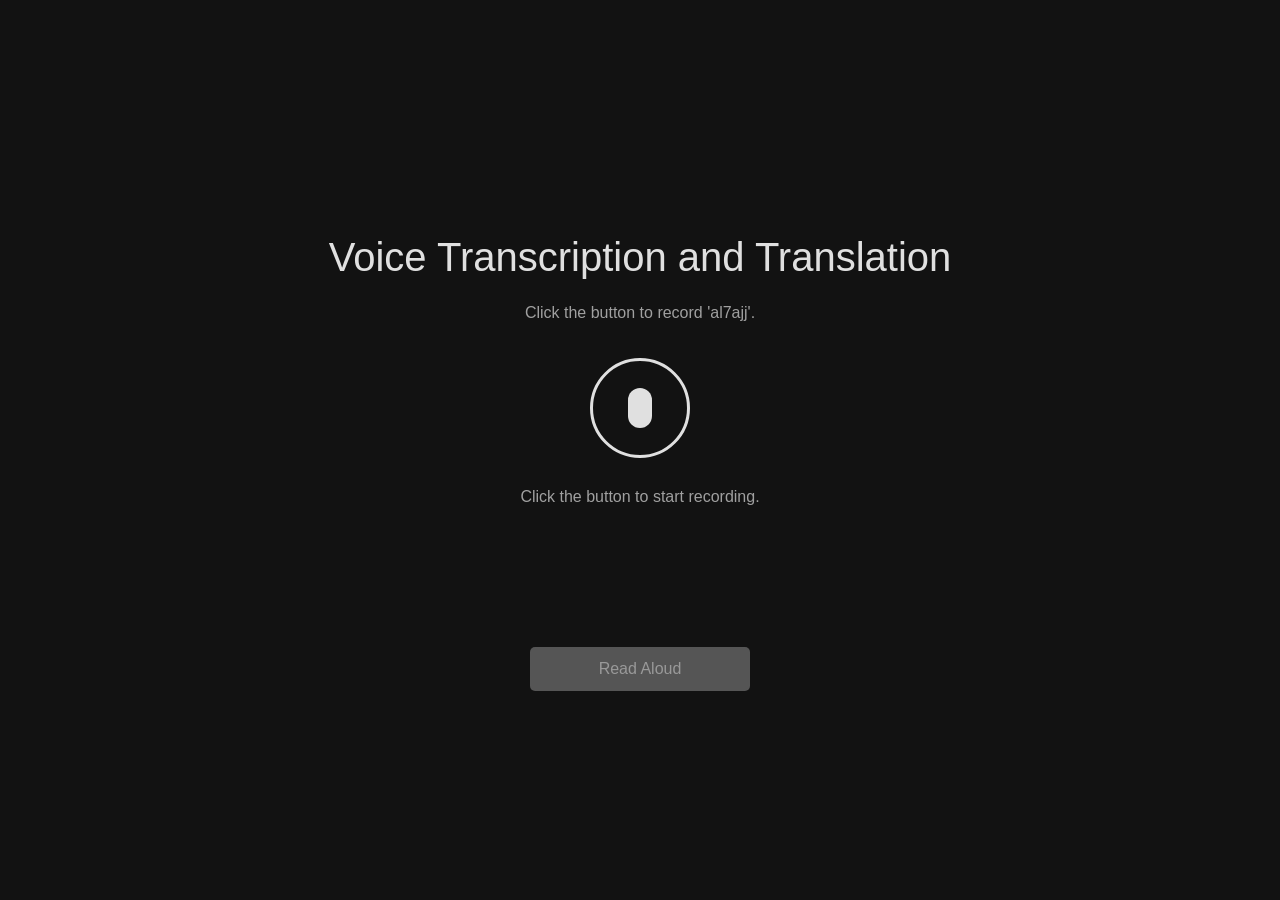
<file: amine.ink/whisper/index.html>
<!DOCTYPE html>
<html lang="en">
<head>
    <meta charset="UTF-8">
    <meta name="viewport" content="width=device-width, initial-scale=1.0">
    <title>Voice to Text and Translation (Gemini 2.5 Pro)</title>
    <link rel="stylesheet" href="style.css">
</head>
<body>
    <h1>Voice Transcription and Translation</h1>
    <p>Click the button to record 'al7ajj'.</p>
    <button id="recordToggleButton" aria-label="Start Recording">
        <div class="icon"></div>
        <div class="spinner"></div>
    </button>
    <div id="status"></div>
    <div id="output"></div>
    <div class="action-buttons-container">
        <div id="ttsContainer">
            <button id="ttsActionButton" disabled>Read Aloud</button>
            <div id="authPromptUI">
                <span>Authentication Required</span>
                <button id="signInButton">Sign In to Continue</button>
            </div>
        </div>
        <button id="copyButton">Copy</button>
    </div>

    <script src="https://js.puter.com/v2/"></script>
    <script src="script.js" defer></script>
</body>
</html>
</file>
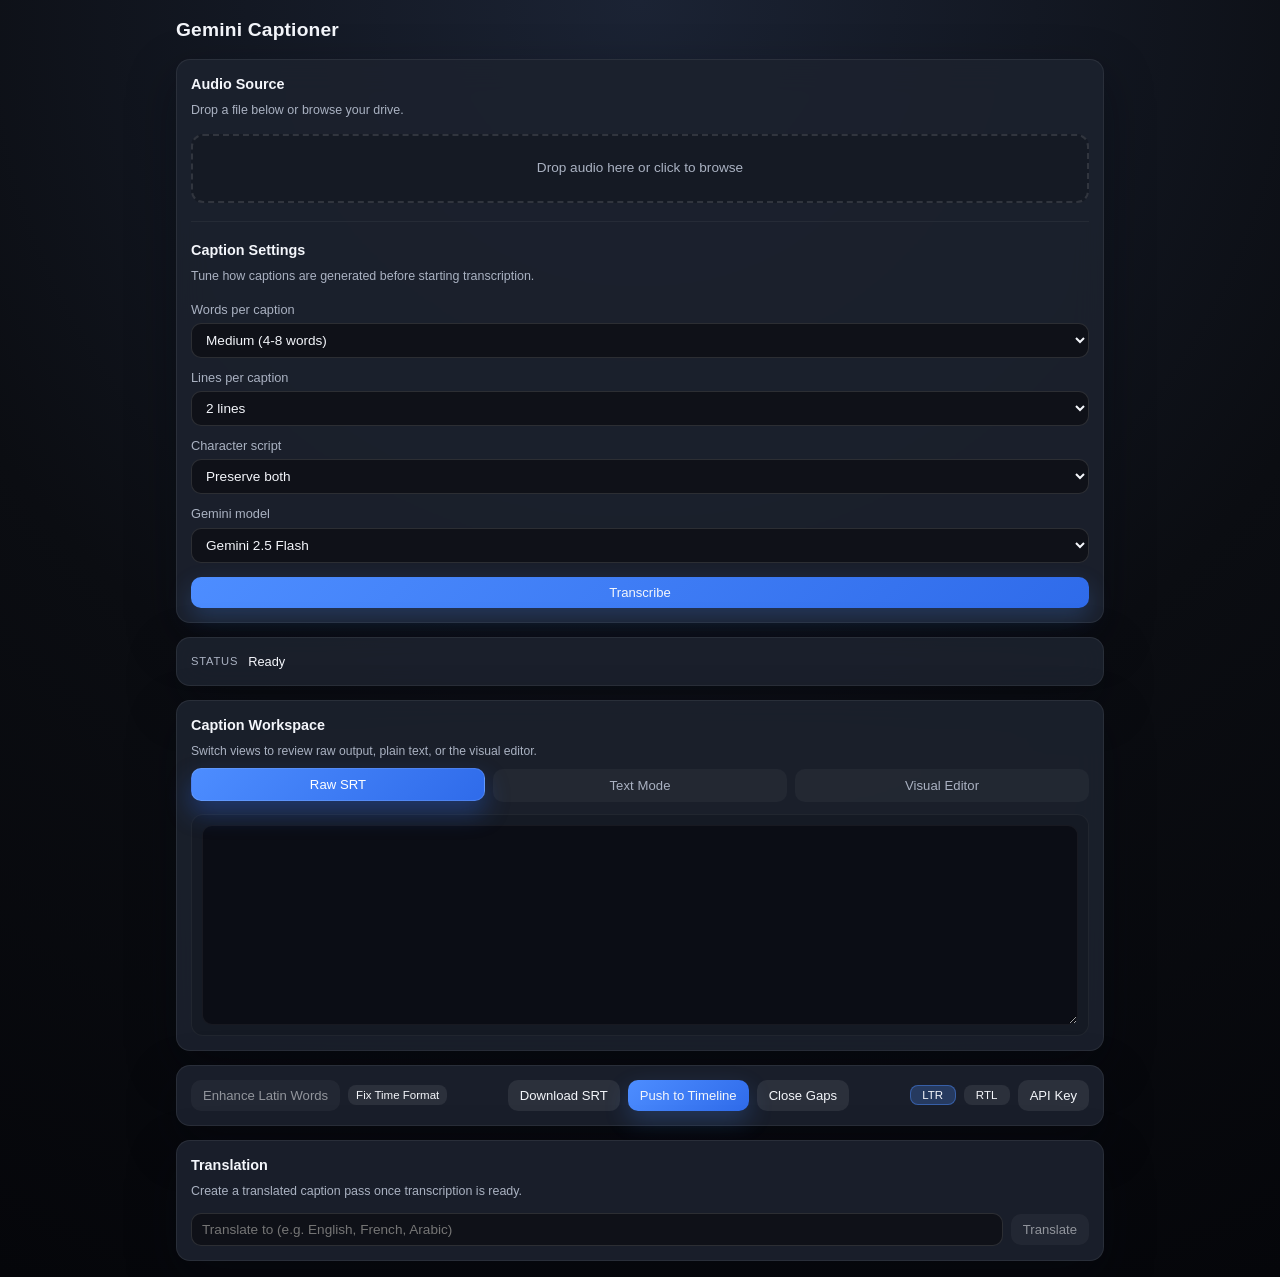
<file: amine.ink/tools/srt-gemini/GeminiCaptioner/index.html>
<!DOCTYPE html>
<html lang="en">
<head>
  <meta charset="UTF-8">
  <title>Gemini Captioner</title>
  <meta http-equiv="Content-Security-Policy"
        content="default-src 'self' https://generativelanguage.googleapis.com; img-src 'self' data:; media-src 'self' blob:; script-src 'self'; style-src 'self' 'unsafe-inline';">
  <link rel="stylesheet" href="./css/styles.css">
</head>
<body>
  <div id="app">
    <header class="panel-header">
      <h1>Gemini Captioner</h1>
      <div class="host-info" id="hostInfo"></div>
    </header>

    <div class="workspace">
      <section class="panel-card panel-card--upload">
        <header class="panel-card__header">
          <h2>Audio Source</h2>
          <p>Drop a file below or browse your drive.</p>
        </header>
        <label class="dropzone" id="dropzone">
          <input type="file" id="audioInput" accept=".mp3,.wav,.m4a,.aac,.flac,.ogg" hidden>
          <span id="dropLabel">Drop audio here or click to browse</span>
        </label>
        <div class="audio-preview hidden" id="audioPreview">
          <audio id="audioPlayer" controls></audio>
          <div class="audio-meta" id="audioMeta"></div>
        </div>

        <div class="panel-divider"></div>

        <header class="panel-card__header">
          <h2>Caption Settings</h2>
          <p>Tune how captions are generated before starting transcription.</p>
        </header>
        <div class="controls-grid">
          <div class="control-group">
            <label for="wordsPerCaption">Words per caption</label>
            <select id="wordsPerCaption">
              <option value="single">Single (1 word)</option>
              <option value="short">Short (2-4 words)</option>
              <option value="medium" selected>Medium (4-8 words)</option>
              <option value="sentence">Sentence (full sentence)</option>
            </select>
          </div>
          <div class="control-group">
            <label for="linesPerCaption">Lines per caption</label>
            <select id="linesPerCaption">
              <option value="1">1 line</option>
              <option value="2" selected>2 lines</option>
              <option value="3">3 lines</option>
            </select>
          </div>
          <div class="control-group">
            <label for="scriptChoice">Character script</label>
            <select id="scriptChoice">
              <option value="latin">Latin</option>
              <option value="arabic">Arabic</option>
              <option value="both" selected>Preserve both</option>
            </select>
          </div>
          <div class="control-group">
            <label for="modelChoice">Gemini model</label>
            <select id="modelChoice">
              <option value="models/gemini-2.5-flash" selected>Gemini 2.5 Flash</option>
              <option value="models/gemini-2.5-pro">Gemini 2.5 Pro</option>
              <option value="models/gemini-2.0-flash">Gemini 2.0 Flash</option>
              <option value="models/gemini-flash-lite-latest">Gemini Flash Lite (latest)</option>
            </select>
          </div>
        </div>
        <button id="transcribeBtn" class="primary" type="button">Transcribe</button>
      </section>

      <div class="panel-card status-card">
        <span class="status-label">Status</span>
        <div class="status-message" id="statusBar"></div>
      </div>

      <section class="panel-card viewer-card">
        <header class="panel-card__header viewer-header">
          <div>
            <h2>Caption Workspace</h2>
            <p>Switch views to review raw output, plain text, or the visual editor.</p>
          </div>
        </header>
        <nav class="view-tabs" role="tablist">
          <button type="button" data-view="srt" class="active">Raw SRT</button>
          <button type="button" data-view="text">Text Mode</button>
          <button type="button" data-view="editor">Visual Editor</button>
        </nav>

        <div class="view-surfaces">
          <div class="view-surface" id="viewSRT">
            <textarea id="srtOutput" spellcheck="false"></textarea>
          </div>

          <div class="view-surface hidden" id="viewText">
            <div class="plain-text" id="plainTextView"></div>
          </div>

          <div class="view-surface hidden" id="viewEditor">
          <div class="table-head">
            <span>#</span><span>Start</span><span>End</span><span>Waveform</span><span>Caption</span><span>Play</span>
          </div>
            <div class="caption-table" id="captionTable"></div>
          </div>
        </div>
      </section>

      <div class="panel-card action-bar">
        <div class="action-group">
          <button id="enhanceBtn" type="button">Enhance Latin Words</button>
          <button id="normalizeSrtBtn" class="tiny" type="button" title="Normalize SRT time format">Fix Time Format</button>
        </div>
        <div class="action-group">
          <button id="downloadBtn" type="button">Download SRT</button>
          <button id="pushPremiereBtn" class="primary" type="button">Push to Timeline</button>
          <button id="closeGapsBtn" type="button" title="Close gaps between captions">Close Gaps</button>
        </div>
        <div class="action-group direction-toggle">
          <button id="ltrBtn" class="tiny" type="button" title="Left-to-right text direction">LTR</button>
          <button id="rtlBtn" class="tiny" type="button" title="Right-to-left text direction">RTL</button>
          <button id="updateApiKeyBtn" type="button" title="Update Gemini API key">API Key</button>
        </div>
      </div>

      <section class="panel-card translator-card">
        <header class="panel-card__header">
          <h2>Translation</h2>
          <p>Create a translated caption pass once transcription is ready.</p>
        </header>
        <div class="translator">
          <input id="translationLanguage" type="text" placeholder="Translate to (e.g. English, French, Arabic)">
          <button id="translateBtn" type="button">Translate</button>
        </div>
      </section>
    </div>
  </div>

  <div id="apiKeyModal" class="modal hidden">
    <div class="modal__card">
      <h3>Gemini API Key</h3>
      <p>Paste your Google Gemini API key below. It is stored locally for this panel only.</p>
      <input id="apiKeyInput" type="password" placeholder="AIza...">
      <div class="modal__actions">
        <button id="apiKeyCancelBtn" type="button">Cancel</button>
        <button id="apiKeySaveBtn" class="primary" type="button">Save</button>
      </div>
    </div>
  </div>

  <script src="./js/main.js"></script>
</body>
</html>
</file>
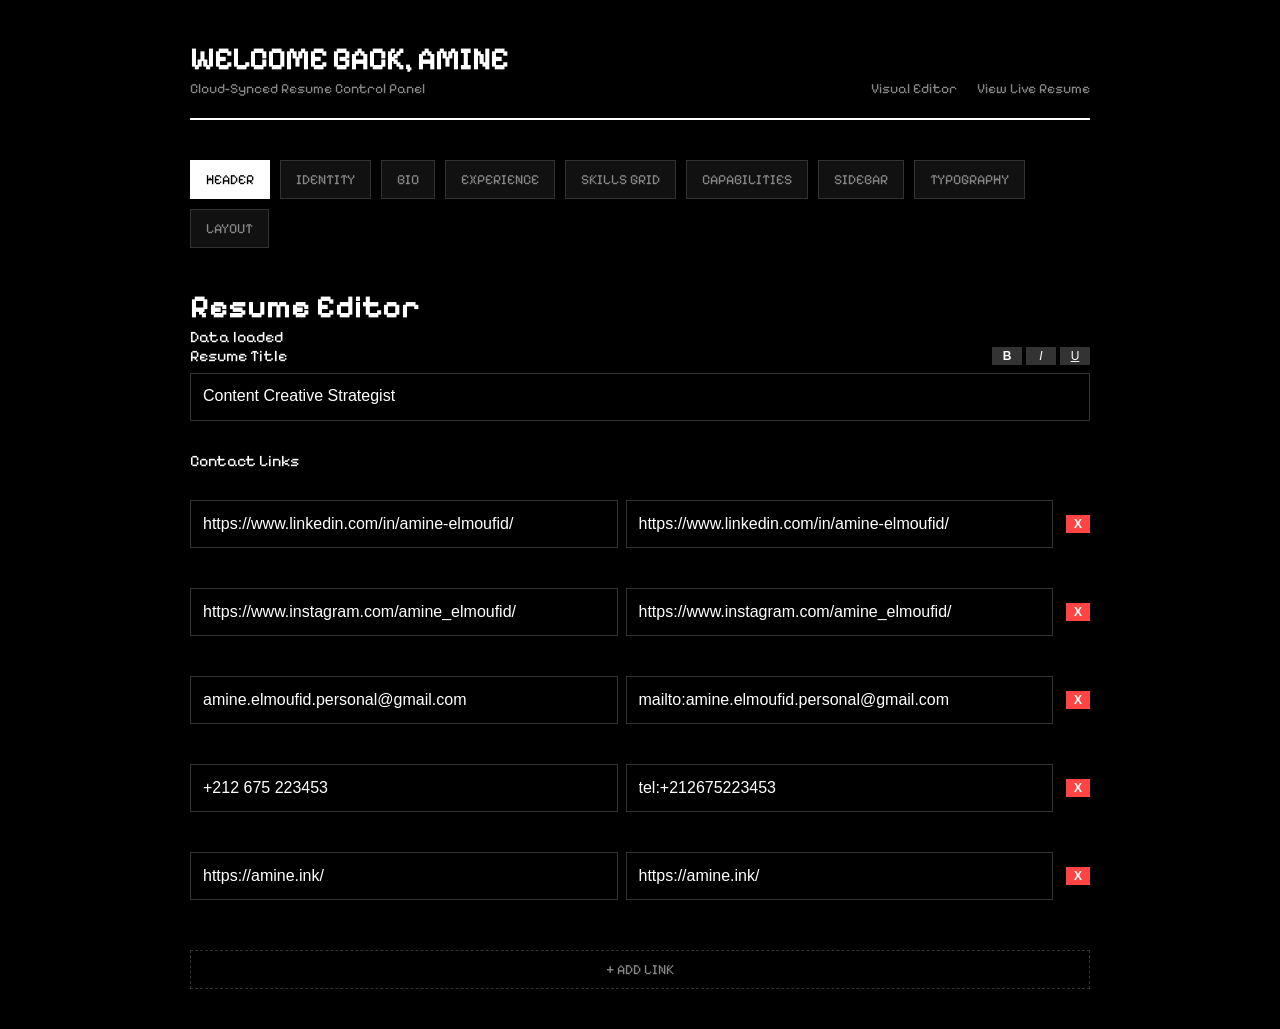
<file: editor/data-editor.html>
<!DOCTYPE html>
<html lang="en">
<head>
    <meta charset="UTF-8">
    <meta name="viewport" content="width=device-width, initial-scale=1.0">
    <title>Amine's Control Panel - Resume Editor</title>
    <link rel="stylesheet" href="data-editor.css">
    <link href="https://fonts.googleapis.com/css2?family=Pixelify+Sans:wght@400;500;600;700&display=swap" rel="stylesheet">
</head>
<body>
    <div class="editor-container">
        <header class="editor-header">
            <div>
                <h1>Welcome back, Amine</h1>
                <span>Cloud-Synced Resume Control Panel</span>
            </div>
            <div class="footer-links">
                <a href="visual-editor.html">Visual Editor</a>
                <a href="../tabs/profile.html" target="_blank">View Live Resume</a>
            </div>
        </header>

        <nav class="nav-dock">
            <button onclick="showSection('header')" class="active">Header</button>
            <button onclick="showSection('personal')">Identity</button>
            <button onclick="showSection('who_i_am')">Bio</button>
            <button onclick="showSection('experience')">Experience</button>
            <button onclick="showSection('skills')">Skills Grid</button>
            <button onclick="showSection('core_skills')">Capabilities</button>
            <button onclick="showSection('sidebar_lists')">Sidebar</button>
            <button onclick="showSection('spacing')">Typography</button>
            <button onclick="showSection('layout')">Layout</button>
        </nav>

        <main class="content-area">
            <header class="content-header">
                <h1 id="current-section-title">Resume Editor</h1>
                <div id="status-message" class="status-indicator">Cloud synced</div>
            </header>
            
            <div id="editor-form" class="editor-form">
                <!-- Form fields will be injected here -->
            </div>

        </main>
    </div>

    <script type="module" src="data-editor.js"></script>
</body>
</html>
</file>
<file: amine.ink/whisper/style.css>
* {
    box-sizing: border-box;
}

html, body {
    height: 100%;
    margin: 0;
}

body {
    font-family: -apple-system, BlinkMacSystemFont, "Segoe UI", Roboto, Helvetica, Arial, sans-serif;
    background-color: #121212;
    color: #e0e0e0;
    display: flex;
    flex-direction: column;
    justify-content: center;
    align-items: center;
    text-align: center;
    padding: 20px;
}

h1 {
    font-weight: 300;
    font-size: 2.5rem;
    margin-bottom: 0.5rem;
}

p {
    color: #a0a0a0;
}

/* --- Main Record Button --- */
#recordToggleButton {
    width: 100px;
    height: 100px;
    border-radius: 50%;
    border: 3px solid #e0e0e0;
    background-color: transparent;
    cursor: pointer;
    position: relative;
    outline: none;
    transition: all 0.2s ease-in-out;
    margin: 20px 0;
}

#recordToggleButton:hover:not(:disabled) {
    border-color: #fff;
    background-color: rgba(255, 255, 255, 0.1);
}

#recordToggleButton:disabled {
    cursor: not-allowed;
    border-color: #555;
}

/* --- Button Icon (Microphone / Stop) --- */
#recordToggleButton .icon {
    width: 100%;
    height: 100%;
    display: flex;
    justify-content: center;
    align-items: center;
    transition: opacity 0.2s ease-in-out;
}

/* Microphone Icon (default state) */
#recordToggleButton .icon::before {
    content: '';
    display: block;
    width: 24px;
    height: 40px;
    background-color: #e0e0e0;
    border-radius: 12px;
    transition: all 0.2s ease-in-out;
}

/* Stop Icon (recording state) */
#recordToggleButton.is-recording .icon::before {
    width: 30px;
    height: 30px;
    border-radius: 4px;
    background-color: #ff4545;
}

/* --- New ::after pseudo-element for performant pulse --- */
#recordToggleButton::after {
    content: '';
    position: absolute;
    z-index: -1; /* Place behind the button's icon */
    top: 0;
    left: 0;
    width: 100%;
    height: 100%;
    border-radius: 50%;
    background-color: #ff4545;
    opacity: 0;
    transform: scale(1);
}

/* Pulsating Animation */
@keyframes pulse {
    0% {
        transform: scale(1);
        opacity: 0.7;
    }
    100% {
        transform: scale(1.4);
        opacity: 0;
    }
}

#recordToggleButton.is-recording {
    border-color: #ff4545;
}

/* Apply the animation to the pseudo-element */
#recordToggleButton.is-recording::after {
    animation: pulse 1.5s infinite;
}

/* --- Spinner (processing state) --- */
#recordToggleButton .spinner {
    position: absolute;
    top: -3px; /* align with border */
    left: -3px; /* align with border */
    width: 100px;
    height: 100px;
    border: 3px solid transparent;
    border-top-color: #4a90e2;
    border-radius: 50%;
    display: none;
    animation: spin 1s linear infinite;
}

@keyframes spin { to { transform: rotate(360deg); } }

#recordToggleButton.is-processing .spinner { display: block; }
#recordToggleButton.is-processing .icon { opacity: 0; }

/* --- Output & Status --- */
#output {
    margin-top: 20px;
    padding: 20px;
    border: 1px solid #333;
    background-color: #1e1e1e;
    white-space: pre-wrap;
    max-width: 800px;
    width: 100%;
    min-height: 100px;
    text-align: left;
    opacity: 0;
    transition: opacity 0.5s ease-in-out;
}

#output.visible { opacity: 1; }

#status { margin-top: 10px; color: #a0a0a0; min-height: 24px; }
.error { color: #ff4545; background-color: rgba(255, 69, 69, 0.1); padding: 10px; border-radius: 5px; }

/* --- Read Aloud Button --- */
.action-buttons-container {
    display: flex;
    gap: 10px;
    align-items: center;
    margin-top: 15px;
    min-height: 44px; /* Prevents layout shift when buttons appear */
}

#ttsContainer {
    position: relative;
    width: 220px;
    height: 44px;
}

#ttsActionButton {
    width: 100%;
    height: 100%;
    padding: 10px 20px;
    background-color: #4a90e2;
    color: #fff;
    border: none;
    border-radius: 5px;
    cursor: pointer;
    font-size: 1rem;
    transition: background-color 0.2s ease, opacity 0.2s ease;
}

#ttsActionButton:hover:not(:disabled) {
    background-color: #357abd;
}

#ttsActionButton:disabled {
    background-color: #555;
    color: #999;
    cursor: not-allowed;
}

#authPromptUI {
    position: absolute;
    top: 0;
    left: 0;
    width: 100%;
    height: 100%;
    background-color: #3a3a3a;
    border: 1px solid #4a90e2;
    border-radius: 5px;
    display: none; /* Hidden by default */
    flex-direction: column;
    justify-content: center;
    align-items: center;
    padding: 5px;
    color: #e0e0e0;
}

#signInButton {
    margin-top: 4px;
    background: #4a90e2;
    color: white;
    border: none;
    border-radius: 3px;
    padding: 4px 8px;
    cursor: pointer;
    font-size: 0.9rem;
}

/* State change class */
#ttsContainer.auth-needed #ttsActionButton {
    display: none;
}

#ttsContainer.auth-needed #authPromptUI {
    display: flex;
}

/* --- Copy Button --- */
#copyButton {
    display: none; /* Hidden by default, controlled by JS */
    height: 44px;
    padding: 10px 20px;
    background-color: #6c757d; /* Neutral grey */
    color: #fff;
    border: none;
    border-radius: 5px;
    cursor: pointer;
    font-size: 1rem;
    transition: all 0.2s ease;
}

#copyButton:hover:not(:disabled) {
    background-color: #5a6268;
}

#copyButton.copied {
    background-color: #28a745; /* Success green */
    color: #fff;
}
</file>
<file: amine.ink/tools/srt-gemini/GeminiCaptioner/css/styles.css>
:root {
  color-scheme: dark;
  font-family: "Segoe UI", "Helvetica Neue", Arial, sans-serif;
  --font-base: 13px;
  --font-small: 12px;
  --font-heading: 1.2rem;
  --font-subheading: 0.9rem;
  --bg: #0f1219;
  --bg-soft: #151a24;
  --panel: rgba(28, 34, 46, 0.9);
  --panel-strong: rgba(35, 43, 58, 0.94);
  --panel-border: rgba(255, 255, 255, 0.07);
  --accent: #4d8dff;
  --accent-strong: #2f6bea;
  --accent-soft: rgba(77, 141, 255, 0.12);
  --text: #f4f6fb;
  --text-muted: #aab2c2;
  --border: rgba(255, 255, 255, 0.05);
  --border-strong: rgba(255, 255, 255, 0.12);
  --shadow: 0 18px 48px rgba(6, 9, 16, 0.38);
  --success: #3fb950;
  --danger: #f85149;
}

*,
*::before,
*::after {
  box-sizing: border-box;
}

body {
  margin: 0;
  min-height: 100vh;
  background: radial-gradient(circle at top, #1b2334 0%, #0b0d12 55%, #05060a 100%);
  color: var(--text);
  font-family: var(--font-family, "Segoe UI", "Helvetica Neue", Arial, sans-serif);
  font-size: var(--font-base);
  line-height: 1.5;
}

#app {
  max-width: 960px;
  margin: 0 auto;
  padding: 16px;
  display: flex;
  flex-direction: column;
  gap: 14px;
  min-height: 100vh;
}

.panel-header {
  display: flex;
  justify-content: space-between;
  align-items: baseline;
  gap: 12px;
}

.panel-header h1 {
  margin: 0;
  font-size: var(--font-heading);
  font-weight: 600;
  letter-spacing: 0.01em;
}

.host-info {
  font-size: var(--font-small);
  color: var(--text-muted);
}

.workspace {
  flex: 1;
  display: flex;
  flex-direction: column;
  gap: 14px;
  min-height: 0;
}

.panel-card {
  background: var(--panel);
  border: 1px solid var(--panel-border);
  border-radius: 14px;
  padding: 14px;
  display: flex;
  flex-direction: column;
  gap: 12px;
  box-shadow: var(--shadow);
  backdrop-filter: blur(16px);
}

.panel-card--upload {
  gap: 14px;
}

.panel-card__header h2 {
  margin: 0;
  font-size: var(--font-subheading);
  font-weight: 600;
}

.panel-card__header p {
  margin: 6px 0 0;
  font-size: 0.78rem;
  color: var(--text-muted);
}

.panel-divider {
  height: 1px;
  background: var(--border-strong);
  opacity: 0.4;
  margin: 4px 0;
}

.dropzone {
  display: flex;
  flex-direction: column;
  align-items: center;
  justify-content: center;
  gap: 8px;
  border: 2px dashed var(--border-strong);
  border-radius: 12px;
  padding: 22px 16px;
  cursor: pointer;
  text-align: center;
  color: var(--text-muted);
  background: var(--bg-soft);
  transition: border-color 0.2s ease, background 0.2s ease, color 0.2s ease;
}

.dropzone:hover,
.dropzone.hover {
  border-color: var(--accent);
  background: var(--accent-soft);
  color: var(--text);
}

.dropzone span {
  font-size: 0.85rem;
}

.audio-preview {
  display: flex;
  flex-direction: column;
  gap: 8px;
  padding: 10px;
  border-radius: 10px;
  background: rgba(0, 0, 0, 0.25);
  border: 1px solid var(--border);
}

.audio-preview audio {
  width: 100%;
  border-radius: 8px;
}

.audio-meta {
  font-size: 0.85rem;
  color: var(--text-muted);
}

.controls-grid {
  display: grid;
  gap: 10px;
}

.control-group {
  display: flex;
  flex-direction: column;
  gap: 4px;
}

.control-group label {
  font-size: 0.8rem;
  color: var(--text-muted);
}

select,
input[type="text"],
textarea {
  width: 100%;
  border-radius: 10px;
  border: 1px solid var(--border-strong);
  background: rgba(15, 17, 24, 0.95);
  color: var(--text);
  font-size: 0.85rem;
  padding: 8px 10px;
  transition: border-color 0.2s ease, box-shadow 0.2s ease;
}

select:focus,
input[type="text"]:focus,
textarea:focus {
  outline: none;
  border-color: var(--accent);
  box-shadow: 0 0 0 2px rgba(77, 141, 255, 0.2);
}

.translator {
  display: flex;
  gap: 8px;
  align-items: center;
}

.translator input {
  flex: 1;
  min-width: 0;
}

.status-card {
  flex-direction: row;
  align-items: center;
  gap: 10px;
}

.status-label {
  font-size: 0.7rem;
  text-transform: uppercase;
  letter-spacing: 0.07em;
  color: var(--text-muted);
}

.status-message {
  flex: 1;
  font-size: 0.8rem;
  color: var(--text);
}

.viewer-card {
  flex: 1;
  min-height: 0;
}

.viewer-header {
  margin-bottom: -4px;
}

.viewer-header p {
  margin-top: 6px;
  font-size: 0.76rem;
  color: var(--text-muted);
}

.view-tabs {
  display: grid;
  grid-template-columns: repeat(auto-fit, minmax(120px, 1fr));
  gap: 8px;
}

.view-tabs button {
  border-radius: 10px;
  padding: 8px 12px;
  border: 1px solid transparent;
  background: rgba(255, 255, 255, 0.04);
  color: var(--text-muted);
  font-size: 0.82rem;
  font-weight: 500;
  letter-spacing: 0.005em;
  transition: background 0.2s ease, color 0.2s ease, border-color 0.2s ease, transform 0.2s ease;
}

.view-tabs button:hover {
  color: var(--text);
  background: rgba(255, 255, 255, 0.08);
}

.view-tabs button.active {
  color: #ffffff;
  background: linear-gradient(135deg, var(--accent), var(--accent-strong));
  border-color: rgba(255, 255, 255, 0.12);
  box-shadow: 0 12px 25px rgba(47, 107, 234, 0.35);
  transform: translateY(-1px);
}

.view-surfaces {
  flex: 1;
  min-height: 0;
  display: flex;
  flex-direction: column;
  gap: 10px;
}

.view-surface {
  flex: 1;
  border-radius: 12px;
  border: 1px solid var(--border);
  background: var(--bg-soft);
  padding: 10px;
  display: flex;
  flex-direction: column;
  min-height: 200px;
}

.hidden {
  display: none !important;
}

textarea#srtOutput {
  flex: 1;
  width: 100%;
  resize: vertical;
  min-height: 200px;
  border-radius: 10px;
  border: 1px solid var(--border);
  background: rgba(11, 13, 20, 0.9);
  color: var(--text);
  font-family: "Consolas", "Courier New", monospace;
  font-size: 0.85rem;
  padding: 10px;
}

.plain-text {
  display: flex;
  flex-direction: column;
  gap: 4px;
  font-size: 0.9rem;
  line-height: 1.45;
}

.caption-line {
  padding: 4px 8px;
  border-radius: 8px;
  transition: background 0.2s ease;
}

.caption-line.active {
  background: rgba(77, 141, 255, 0.15);
}

.caption-line span.word-active {
  color: var(--accent);
  font-weight: 600;
}

.table-head {
  display: grid;
  grid-template-columns: 40px 120px 120px minmax(140px, 1fr) minmax(200px, 1.2fr) 54px;
  gap: 8px;
  align-items: center;
  padding: 6px 4px;
}

.table-head {
  font-size: 0.68rem;
  text-transform: uppercase;
  letter-spacing: 0.04em;
  color: var(--text-muted);
  border-bottom: 1px solid rgba(255, 255, 255, 0.06);
}

.caption-table {
  display: flex;
  flex-direction: column;
  gap: 3px;
  overflow-y: auto;
  max-height: 280px;
  padding-right: 2px;
}

.caption-row {
  display: flex;
  flex-direction: column;
  gap: 10px;
  border-radius: 10px;
  border: 1px solid transparent;
  background: rgba(8, 10, 16, 0.45);
  transition: border-color 0.2s ease, background 0.2s ease;
  padding: 12px 10px;
}

.merge-control {
  display: flex;
  justify-content: center;
  align-items: center;
  margin: 2px 0;
}

.merge-control .merge-button {
  padding: 2px 8px;
  font-size: 0.68rem;
  border-radius: 999px;
  background: rgba(255, 255, 255, 0.05);
  color: var(--text-muted);
}

.merge-control .merge-button:hover {
  background: rgba(255, 255, 255, 0.12);
  color: var(--text);
}

.caption-row.active {
  border-color: rgba(77, 141, 255, 0.3);
  background: rgba(77, 141, 255, 0.12);
}

.caption-row.cutting {
  border-color: rgba(255, 196, 83, 0.6);
  background: rgba(255, 196, 83, 0.1);
}

.caption-row.cutting .split-button {
  background: rgba(255, 196, 83, 0.25);
  color: var(--text);
  box-shadow: 0 0 0 1px rgba(255, 196, 83, 0.4) inset;
}

.caption-row.active .wave-cell {
  border-color: rgba(77, 141, 255, 0.45);
  background: rgba(77, 141, 255, 0.18);
}

.wave-cell.cut-target {
  border-color: rgba(255, 196, 83, 0.65);
  box-shadow: 0 0 0 1px rgba(255, 196, 83, 0.4);
}

.caption-row textarea {
  resize: vertical;
  min-height: 44px;
  border-radius: 8px;
  width: 100%;
}

.caption-row .time-cell {
  display: flex;
  align-items: center;
  gap: 4px;
}

.caption-row .time-cell input {
  flex: 1;
  min-width: 0;
  transition: box-shadow 0.2s ease, border-color 0.2s ease;
}

.caption-row .time-cell button {
  padding: 4px 6px;
  font-size: 0.7rem;
}

.caption-row .time-cell .time-nudge {
  padding: 0;
  width: 18px;
  height: 18px;
  min-width: 18px;
  border-radius: 5px;
  font-size: 0.65rem;
  font-weight: 600;
  line-height: 1;
  display: flex;
  align-items: center;
  justify-content: center;
}

.caption-row .time-cell input.warning {
  border-color: rgba(255, 107, 107, 0.8);
  box-shadow: 0 0 0 1px rgba(255, 107, 107, 0.45);
}

.caption-row.warning {
  border-color: rgba(255, 107, 107, 0.6);
  background: rgba(255, 107, 107, 0.12);
}

.caption-row .row-controls {
  display: flex;
  gap: 6px;
  justify-self: center;
  align-items: center;
}

.caption-row .row-controls button {
  min-width: 0;
}

.caption-row .split-button {
  padding: 4px 10px;
  font-size: 0.7rem;
  border-radius: 8px;
  background: rgba(255, 255, 255, 0.06);
  color: var(--text);
}

.caption-row .split-button:hover {
  background: rgba(255, 255, 255, 0.14);
}

.caption-row .play-button {
  padding: 4px 10px;
}

.wave-cell {
  position: relative;
  min-height: 44px;
  border-radius: 8px;
  border: 1px solid rgba(255, 255, 255, 0.08);
  background: rgba(255, 255, 255, 0.04);
  display: flex;
  align-items: center;
  justify-content: center;
  overflow: hidden;
  cursor: default;
}

.wave-cell.interactive {
  cursor: pointer;
}

.wave-cell.interactive canvas {
  cursor: inherit;
}

.wave-cell canvas {
  display: block;
  width: 100%;
  height: 100%;
}

.wave-playhead {
  position: absolute;
  top: 0;
  bottom: 0;
  width: 2px;
  pointer-events: none;
  background: rgba(77, 141, 255, 0.88);
  transform: translateX(-50%);
  opacity: 0;
  transition: opacity 0.1s ease;
}

.wave-playhead.active {
  opacity: 0.95;
}

.wave-cut-preview {
  position: absolute;
  top: 0;
  bottom: 0;
  width: 2px;
  pointer-events: none;
  background: rgba(255, 196, 83, 0.9);
  transform: translateX(-50%);
  opacity: 0;
  transition: opacity 0.1s ease;
}

.wave-cut-preview.active {
  opacity: 0.85;
}

.wave-placeholder {
  font-size: 0.7rem;
  color: var(--text-muted);
  text-align: center;
  padding: 0 8px;
}

.action-bar {
  flex-direction: row;
  align-items: center;
  justify-content: space-between;
  flex-wrap: wrap;
  gap: 10px;
}

.action-group {
  display: flex;
  flex-wrap: wrap;
  align-items: center;
  gap: 8px;
}

.direction-toggle button {
  min-width: 46px;
}

.direction-toggle button.active {
  background: rgba(77, 141, 255, 0.25);
  color: var(--text);
  box-shadow: 0 0 0 1px rgba(77, 141, 255, 0.45) inset;
}

.modal {
  position: fixed;
  inset: 0;
  background: rgba(5, 7, 12, 0.78);
  display: flex;
  align-items: center;
  justify-content: center;
  padding: 18px;
  z-index: 1000;
}

.modal__card {
  width: min(360px, 100%);
  background: rgba(20, 24, 35, 0.95);
  border: 1px solid rgba(255, 255, 255, 0.08);
  border-radius: 14px;
  box-shadow: 0 18px 48px rgba(6, 9, 16, 0.55);
  padding: 20px;
  display: flex;
  flex-direction: column;
  gap: 12px;
}

.modal__card h3 {
  margin: 0;
  font-size: 1rem;
  font-weight: 600;
}

.modal__card p {
  margin: 0;
  font-size: 0.78rem;
  color: var(--text-muted);
}

.modal__card input {
  padding: 10px 12px;
  border-radius: 8px;
  border: 1px solid var(--border-strong);
  background: rgba(12, 15, 22, 0.95);
  color: var(--text);
  font-size: 0.82rem;
}

.modal__actions {
  display: flex;
  justify-content: flex-end;
  gap: 8px;
}

button {
  border: none;
  border-radius: 10px;
  padding: 8px 12px;
  background: rgba(255, 255, 255, 0.08);
  color: var(--text);
  font-size: 0.82rem;
  font-weight: 500;
  cursor: pointer;
  transition: background 0.2s ease, transform 0.2s ease, box-shadow 0.2s ease;
}

button:hover:not(:disabled) {
  background: rgba(255, 255, 255, 0.12);
  transform: translateY(-1px);
}

button:disabled {
  opacity: 0.55;
  cursor: default;
}

button.primary {
  background: linear-gradient(135deg, var(--accent), var(--accent-strong));
  box-shadow: 0 10px 24px rgba(77, 141, 255, 0.24);
}

button.primary:hover:not(:disabled) {
  background: linear-gradient(135deg, var(--accent-strong), var(--accent));
}

button.tiny {
  padding: 4px 8px;
  font-size: 0.72rem;
  border-radius: 8px;
}

@media (max-width: 1180px) {
  #app {
    padding: 14px;
  }
}

@media (max-width: 720px) {
  #app {
    padding: 16px;
  }

  .panel-card {
    padding: 16px;
  }

  .view-tabs {
    grid-template-columns: repeat(auto-fit, minmax(120px, 1fr));
  }

  .table-head {
    display: none;
  }

  .caption-table {
    gap: 12px;
  }

  .caption-row {
    padding: 12px 10px;
  }

  .caption-row .wave-cell,
  .caption-row textarea,
  .caption-row .row-controls {
    width: 100%;
  }

  .caption-row .row-controls {
    gap: 4px;
  }

  .caption-row .row-controls button {
    flex: 1;
  }
}

@media (max-width: 520px) {
  .translator {
    flex-direction: column;
    align-items: stretch;
  }

  .action-bar {
    flex-direction: column;
    align-items: stretch;
  }

  .action-group {
    width: 100%;
    justify-content: stretch;
  }

  .action-group button {
    flex: 1;
  }
}
</file>
<file: editor/data-editor.css>
:root {
    --bg-dark: #000;
    --bg-panel: #111;
    --accent: #fff;
    --text-primary: #fff;
    --text-secondary: #888;
    --border: #333;
    --success: #00ff00;
}

* {
    box-sizing: border-box;
    margin: 0;
    padding: 0;
}

body {
    background-color: var(--bg-dark);
    color: var(--text-primary);
    font-family: 'Pixelify Sans', monospace;
    display: flex;
    justify-content: center;
    padding: 40px 20px;
    line-height: 1.2;
    -webkit-font-smoothing: antialiased;
    font-smooth: never;
}

.editor-container {
    width: 100%;
    max-width: 900px;
    display: flex;
    flex-direction: column;
    gap: 40px;
}

/* Header / Greeting */
.editor-header {
    border-bottom: 2px solid var(--accent);
    padding-bottom: 20px;
    display: flex;
    justify-content: space-between;
    align-items: flex-end;
}

.editor-header h1 {
    font-size: 32px;
    letter-spacing: -1px;
    text-transform: uppercase;
}

.editor-header span {
    font-size: 14px;
    color: var(--text-secondary);
}

/* Nav Dock */
.nav-dock {
    display: flex;
    flex-wrap: wrap;
    gap: 10px;
}

.nav-dock button {
    background: var(--bg-panel);
    border: 1px solid var(--border);
    color: var(--text-secondary);
    padding: 10px 15px;
    font-family: inherit;
    font-size: 14px;
    cursor: pointer;
    text-transform: uppercase;
}

.nav-dock button:hover {
    border-color: var(--accent);
    color: var(--text-primary);
}

.nav-dock button.active {
    background: var(--accent);
    color: var(--bg-dark);
    border-color: var(--accent);
}

/* Main Form Area */
.editor-main {
    background: var(--bg-panel);
    border: 1px solid var(--border);
    padding: 40px;
    position: relative;
    min-height: 400px;
}

.section-title {
    font-size: 24px;
    margin-bottom: 30px;
    border-left: 4px solid var(--accent);
    padding-left: 15px;
}

/* Form Elements */
.editor-form {
    display: flex;
    flex-direction: column;
    gap: 30px;
}

.form-group {
    display: flex;
    flex-direction: column;
    gap: 8px;
    position: relative;
}

input, textarea, [contenteditable] {
    background: transparent;
    border: 1px solid var(--border);
    padding: 12px;
    color: var(--text-primary);
    font-family: 'Segoe UI', Roboto, Helvetica, Arial, sans-serif;
    font-size: 16px;
    outline: none;
    min-height: 48px;
}

input:focus, textarea:focus, [contenteditable]:focus {
    border-color: var(--accent);
    background: #080808;
}

/* Range Sliders */
input[type="range"] {
    -webkit-appearance: none;
    appearance: none;
    background: var(--border);
    height: 4px;
    border: none;
    padding: 0;
    margin: 15px 0;
}

input[type="range"]::-webkit-slider-thumb {
    -webkit-appearance: none;
    appearance: none;
    width: 20px;
    height: 20px;
    background: var(--accent);
    cursor: pointer;
    border-radius: 0;
}

input[type="range"]::-moz-range-thumb {
    width: 20px;
    height: 20px;
    background: var(--accent);
    cursor: pointer;
    border-radius: 0;
    border: none;
}

.form-toolbar {
    display: flex;
    gap: 4px;
    margin-bottom: -2px;
}

.format-btn {
    background: var(--border);
    border: none;
    color: var(--text-primary);
    padding: 2px 10px;
    font-family: 'Segoe UI', sans-serif;
    font-size: 12px;
    cursor: pointer;
    min-width: 30px;
}

.format-btn:hover {
    background: var(--accent);
    color: var(--bg-dark);
}

.format-btn.btn-b { font-weight: 900; }
.format-btn.btn-i { font-style: italic; }
.format-btn.btn-u { text-decoration: underline; }

[contenteditable] {
    min-height: 100px;
    white-space: pre-wrap;
}

/* Visual Layout Layout */
.visual-layout {
    display: flex;
    flex-direction: column;
    gap: 30px;
    background: #080808;
    padding: 40px;
    border: 1px solid var(--border);
    user-select: none;
}

.layout-preview-container {
    width: 100%;
    height: 600px;
    background: #1a1a1a;
    position: relative;
    border: 1px solid #333;
    overflow: hidden;
}

.preview-main-content {
    position: absolute;
    top: 0;
    left: 0;
    height: 100%;
    width: 100%;
    pointer-events: none; /* Let clicks pass to children */
}

.left-main-group {
    display: flex;
    flex-direction: column;
    flex: 1;
    height: 100%;
}

.preview-header-area {
    width: 100%;
    background: #111;
    border-bottom: 1px solid #333;
    padding: 20px;
    display: flex;
    justify-content: space-between;
    align-items: flex-start;
    position: relative;
}

.preview-title-box {
    background: #222;
    border: 1px dashed #444;
    height: 40px;
    display: flex;
    align-items: center;
    padding: 0 10px;
    font-size: 10px;
    color: #888;
    position: relative;
}

.title-handle {
    position: absolute;
    right: -6px;
    top: 0;
    bottom: 0;
    width: 20px;
    background: transparent;
    cursor: col-resize;
    z-index: 15;
    margin-left: -10px;
    transition: background 0.2s;
}

.title-handle:hover {
    background: rgba(var(--accent-rgb), 0.1);
}

.title-handle::after {
    content: '';
    position: absolute;
    left: 50%;
    top: 20%;
    bottom: 20%;
    width: 2px;
    background: #555;
    transform: translateX(-50%);
}

.title-handle:hover::after,
.title-handle.active::after {
    background: #4facfe; /* Column Blue */
}

/* Base divider styling */
.layout-divider {
    background: transparent;
    position: relative;
    z-index: 10;
    transition: background 0.2s;
}

/* Color Coding and Labels */
.layout-divider[data-handle*="Width"]::after,
.title-handle::after {
    background: #4facfe !important; /* Column Blue */
}

.layout-divider[data-handle*="gap"]::after,
.layout-divider[data-handle*="Gap"]::after {
    background: #f093fb !important; /* Gap Pink/Purple */
    top: 15% !important;
    bottom: 15% !important;
}

.layout-divider[data-handle*="Padding"]::after,
.margin-line::after {
    background: #84fab0 !important; /* Margin Green */
}

.layout-divider[data-handle*="Margin"]::after {
    background: #f6d365 !important; /* Margin Yellow */
}

/* Label on hover */
.layout-divider::before,
.title-handle::before,
.margin-line::before {
    content: attr(data-label);
    position: absolute;
    background: #333;
    color: #fff;
    padding: 2px 6px;
    border-radius: 4px;
    font-size: 8px;
    white-space: nowrap;
    opacity: 0;
    pointer-events: none;
    transition: opacity 0.2s, transform 0.2s;
    z-index: 20;
    box-shadow: 0 2px 8px rgba(0,0,0,0.5);
    font-family: sans-serif;
    font-weight: bold;
}

.layout-divider.vertical::before,
.title-handle::before,
.margin-line.vertical::before {
    top: -25px; /* Move above */
    left: 50%;
    transform: translateX(-50%) translateY(5px);
}

.layout-divider.horizontal::before {
    left: -100px; /* Move to left */
    top: 50%;
    transform: translateY(-50%) translateX(5px);
}

.layout-divider:hover::before,
.title-handle:hover::before,
.margin-line:hover::before,
.layout-divider.active::before {
    opacity: 1;
    transform: translateX(-50%) translateY(0);
}

.layout-divider.horizontal:hover::before {
    transform: translateY(-50%) translateX(0);
}

.preview-col {
    position: absolute;
    top: 0;
    height: 100%;
    display: flex;
    flex-direction: column;
    align-items: stretch;
    justify-content: flex-start;
    font-size: 10px;
    color: #444;
    text-transform: uppercase;
    font-weight: bold;
    text-align: center;
    padding: 0;
    pointer-events: auto;
    transition: background 0.2s;
}

.preview-col:hover, .preview-col.highlight-flash {
    background: rgba(255, 255, 255, 0.1);
    box-shadow: inset 0 0 20px rgba(0, 255, 0, 0.2);
}

.preview-col-1 { background: #222; }
.preview-col-2 { background: #2a2a2a; }
.preview-col-3 { background: #111; color: #444; }

.layout-divider {
    background: transparent;
    position: relative;
    z-index: 10;
    transition: background 0.2s;
}

.layout-divider.vertical {
    position: absolute;
    top: 0;
    bottom: 0;
    width: 24px;
    cursor: col-resize;
    z-index: 100;
}

.layout-divider.horizontal {
    width: 100%;
    height: 12px;
    cursor: row-resize;
}

.layout-divider::after {
    content: '';
    position: absolute;
    background: #444;
    transition: background 0.2s, width 0.2s, height 0.2s;
}

.layout-divider.vertical::after {
    left: 50%;
    top: 0;
    bottom: 0;
    width: 1px;
    transform: translateX(-50%);
    opacity: 0.3;
}

.layout-divider.horizontal::after {
    top: 50%;
    left: 0;
    right: 0;
    height: 2px;
    transform: translateY(-50%);
}

.layout-divider:hover::after,
.layout-divider.active::after {
    opacity: 1;
}

.layout-divider.vertical:hover::after,
.layout-divider.vertical.active::after {
    width: 2px;
}

.layout-divider.horizontal:hover::after,
.layout-divider.horizontal.active::after {
    height: 2px;
}

.layout-divider:hover,
.layout-divider.active {
    background: rgba(var(--accent-rgb), 0.15);
}

/* --- Advanced Features Styles --- */

.preview-main-content {
    position: relative;
    display: flex; /* Columns inside */
    width: 100%;
}

.preview-col {
    display: flex;
    flex-direction: column;
    gap: 0;
    padding: 8px 0;
}

.section-block {
    background: rgba(255, 255, 255, 0.05);
    border: 1px solid rgba(255, 255, 255, 0.15);
    border-radius: 4px;
    padding: 8px 12px;
    font-size: 10px;
    color: #eee;
    position: relative;
    cursor: grab;
    user-select: none;
    transition: all 0.2s;
    font-family: inherit;
    text-align: left;
    display: flex;
    align-items: center;
    justify-content: space-between;
}

.section-block:hover {
    border-color: var(--accent);
    background: rgba(255, 255, 255, 0.06);
}

.section-block.dragging {
    opacity: 0.5;
    transform: scale(0.95);
    cursor: grabbing;
}

.section-block .reorder-handle {
    position: absolute;
    right: 4px;
    top: 50%;
    transform: translateY(-50%);
    width: 12px;
    height: 12px;
    opacity: 0.3;
    background: radial-gradient(circle, #fff 1px, transparent 1px);
    background-size: 4px 4px;
}

/* Spacing Handles */
.spacing-handle {
    height: 8px;
    margin: 2px 0;
    cursor: row-resize;
    position: relative;
    z-index: 2;
}

.spacing-handle:hover::after {
    content: '';
    position: absolute;
    left: 0; right: 0; top: 50%;
    height: 1px;
    background: var(--accent);
    opacity: 0.5;
}

/* A4 Overflow Indicator */
.overflow-line {
    position: absolute;
    left: -20px;
    right: -20px;
    height: 2px;
    background: rgba(255, 0, 0, 0.5);
    border-top: 1px dashed red;
    pointer-events: none;
    z-index: 10;
}

.overflow-label {
    position: absolute;
    right: 10px;
    top: -12px;
    background: red;
    color: white;
    font-size: 9px;
    padding: 2px 6px;
    border-radius: 2px;
    font-weight: bold;
    box-shadow: 0 2px 4px rgba(0,0,0,0.5);
}

/* Hover Highlight */
.layout-divider.highlight-flash::after,
.title-handle.highlight-flash::after,
.margin-line.highlight-flash::after {
    background: #00ff00 !important;
    box-shadow: 0 0 15px #00ff00;
    opacity: 1 !important;
}

.layout-stats span {
    cursor: help;
    transition: all 0.2s;
}

.layout-stats span:hover {
    background: #222;
    border-color: #4facfe;
    color: #fff;
}

/* Edit Modal */
.edit-modal-overlay {
    position: fixed;
    top: 0; left: 0; right: 0; bottom: 0;
    background: rgba(0,0,0,0.85);
    display: flex;
    align-items: center;
    justify-content: center;
    z-index: 100000;
    backdrop-filter: blur(5px);
}

.edit-modal {
    background: #111;
    border: 1px solid #4facfe;
    padding: 30px;
    width: 600px;
    max-width: 90vw;
    max-height: 85vh;
    display: flex;
    flex-direction: column;
    gap: 20px;
    box-shadow: 0 20px 40px rgba(0,0,0,0.5);
    overflow-y: auto; /* Enable scroll */
    position: relative;
}

.edit-modal h2 {
    font-size: 18px;
    border-bottom: 2px solid #4facfe;
    padding-bottom: 10px;
    margin-bottom: 10px;
}

.edit-modal .modal-footer {
    display: flex;
    justify-content: flex-end;
    gap: 15px;
    margin-top: 10px;
}

.modal-btn {
    padding: 10px 20px;
    border: none;
    cursor: pointer;
    font-family: inherit;
    text-transform: uppercase;
    font-weight: bold;
}

.modal-btn.save { background: #4facfe; color: black; }
.modal-btn.cancel { background: #333; color: white; }

/* Zooming */
.visual-layout.zoomed {
    position: fixed;
    top: 0;
    left: 0;
    width: 100vw;
    height: 100vh;
    z-index: 99999;
    background: #0a0a0a;
    padding: 60px;
    display: flex;
    flex-direction: column;
    box-sizing: border-box;
}

.visual-layout.zoomed .layout-preview-container {
    height: auto;
    flex: 1;
    max-width: 1000px;
    margin: 0 auto;
    box-shadow: 0 0 50px rgba(0,0,0,1);
}

.visual-layout.zoomed .layout-preview-container {
    flex: 1;
    overflow: auto;
    background: #000;
}

.zoom-btn {
    position: absolute;
    right: 15px;
    top: 15px;
    background: var(--accent);
    color: white;
    border: none;
    padding: 4px 8px;
    border-radius: 4px;
    cursor: pointer;
    font-size: 11px;
    font-weight: bold;
    z-index: 10001;
}

.zoom-btn:hover {
    filter: brightness(1.2);
}

.margin-handle {
    position: absolute;
    z-index: 8;
    background: rgba(255, 255, 255, 0.02);
    display: flex;
    align-items: center;
    justify-content: center;
    font-size: 9px;
    color: #444;
    pointer-events: none;
}

.margin-handle.draggable {
    pointer-events: auto;
    cursor: move;
}

.margin-line {
    position: absolute;
    background: rgba(255, 255, 255, 0.1);
    pointer-events: auto;
    z-index: 9;
}

.margin-line:hover, .margin-line.active {
    background: var(--accent);
}

.margin-line.vertical {
    width: 4px;
    height: 100%;
    cursor: col-resize;
}

.margin-line.horizontal {
    height: 4px;
    width: 100%;
    cursor: row-resize;
}


.layout-stats {
    display: flex;
    justify-content: space-between;
    font-size: 12px;
    color: var(--text-secondary);
    font-family: monospace;
}

.layout-stats span {
    background: #111;
    padding: 4px 8px;
    border: 1px solid #222;
}

[contenteditable] strong, [contenteditable] b {
    color: var(--accent);
    font-weight: 700;
}

/* Item cards (Experience) */
.item-card {
    border: 1px dashed var(--border);
    padding: 20px;
    margin-bottom: 20px;
}

.item-card:hover {
    border-style: solid;
    border-color: var(--text-secondary);
}

/* Dynamic Rows */
.dynamic-list-item {
    display: flex;
    gap: 8px;
}

.dynamic-list-item input { flex: 1; }

/* Control Buttons */
.controls {
    display: flex;
    justify-content: flex-end;
    align-items: center;
    margin-top: 20px;
    border-top: 2px solid #ddd;
    padding-top: 20px;
    margin-bottom: 40px;
}

.add-btn {
    background: transparent;
    border: 1px dashed var(--border);
    color: var(--text-secondary);
    padding: 10px;
    width: 100%;
    margin-top: 10px;
    cursor: pointer;
    font-family: inherit;
    text-transform: uppercase;
    font-size: 14px;
    transition: all 0.2s;
}

.add-btn:hover {
    border-color: var(--accent);
    color: var(--text-primary);
    background: #111;
}

.delete-btn-sm {
    background: #ff4444;
    color: white;
    border: none;
    padding: 2px 8px;
    cursor: pointer;
    font-size: 12px;
    font-weight: bold;
    margin-left: 5px;
}

/* Updated card delete button to be more compact 'X' */
.item-card {
    border: 1px dashed var(--border);
    padding: 20px;
    margin-bottom: 20px;
    /* Removed position: relative as we don't need absolute children anymore */
}

/* Standard red button at the bottom of cards */
.delete-btn-card {
    background: #ff4444;
    color: white;
    border: none;
    padding: 10px 15px;
    cursor: pointer;
    font-family: inherit;
    font-size: 13px;
    font-weight: bold;
    text-transform: uppercase;
    margin-top: 15px;
    width: auto;
    display: inline-block;
}

.delete-btn-card:hover {
    background: #cc0000;
}

.status-indicator {
    font-size: 13px;
    font-weight: 900;
    text-transform: uppercase;
    letter-spacing: 1px;
    color: #666;
    display: flex;
    align-items: center;
    gap: 8px;
    background: rgba(0,0,0,0.05);
    padding: 6px 12px;
    border-radius: 4px;
}

.status-indicator::before {
    content: '';
    display: block;
    width: 8px;
    height: 8px;
    border-radius: 50%;
    background: #444;
}

.status-indicator.saving::before {
    background: #aaa;
    animation: pulse 1s infinite alternate;
}

.status-indicator.syncing::before {
    background: #ffcc00;
    animation: pulse 0.5s infinite alternate;
}

.status-indicator.success {
    color: #008800;
}
.status-indicator.success::before {
    background: #00cc00;
}

.status-indicator.error {
    color: #ff0000;
}
.status-indicator.error::before {
    background: #ff0000;
}

@keyframes pulse {
    from { opacity: 0.3; transform: scale(0.8); }
    to { opacity: 1; transform: scale(1.1); }
}

/* Links */
.footer-links {
    display: flex;
    gap: 20px;
}

.footer-links a {
    color: var(--text-secondary);
    text-decoration: none;
    font-size: 14px;
}

.footer-links a:hover {
    color: var(--accent);
    text-decoration: underline;
}

/* Custom Scrollbar */
::-webkit-scrollbar {
    width: 10px;
}
::-webkit-scrollbar-track {
    background: #000;
}
::-webkit-scrollbar-thumb {
    background: #333;
}
::-webkit-scrollbar-thumb:hover {
    background: #555;
}

@media (max-width: 600px) {
    .editor-header { flex-direction: column; align-items: flex-start; gap: 10px; }
}
</file>
